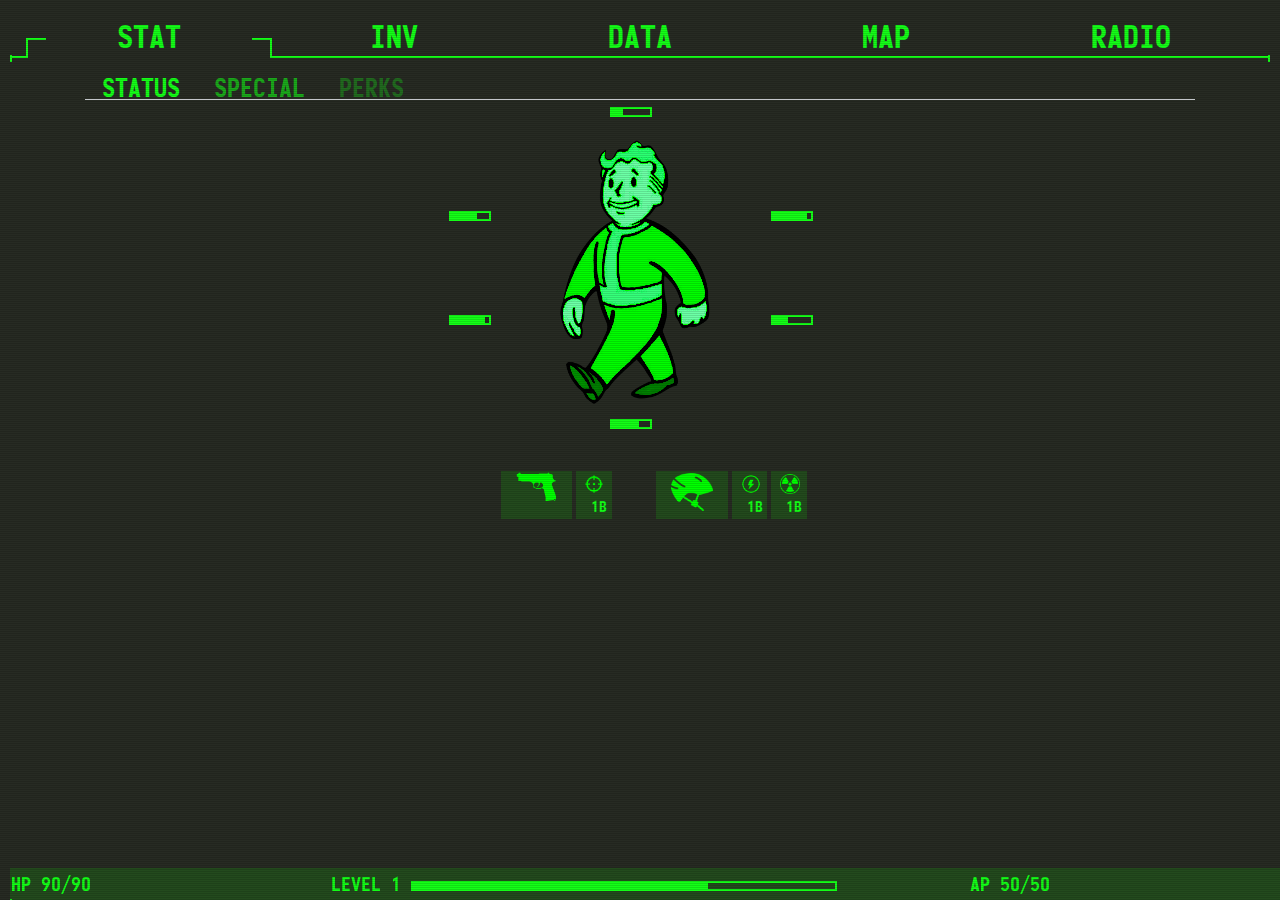
<file: index.html>
<!DOCTYPE html>
<html lang="en">
<head>
    <meta charset="UTF-8">
    <meta http-equiv="X-UA-Compatible" content="IE=edge">
    <meta name="viewport" content="width=device-width, initial-scale=1.0">
    <title>Pipboy</title>
    <link rel="stylesheet" href="https://maxcdn.bootstrapcdn.com/bootstrap/4.5.2/css/bootstrap.min.css">
    <link rel="stylesheet" href="pipboy.css">
  <script src="https://ajax.googleapis.com/ajax/libs/jquery/3.5.1/jquery.min.js"></script>
  <script src="https://cdnjs.cloudflare.com/ajax/libs/popper.js/1.16.0/umd/popper.min.js"></script>
  <script src="https://maxcdn.bootstrapcdn.com/bootstrap/4.5.2/js/bootstrap.min.js"></script>
  <script src="pipboy.js"></script>
</head>
<body>
    <nav class="navbar navbar-expand-sm navbar-toggleable navbar-light">
        <div  id="mainnav">
            <ul class="navbar-nav nav-fill">
                <li class="navbar-item active"><a href="index.html" class="nav-link ">STAT</a></li>
                <li class="nav-item"><a href="inv.html" class="nav-link">INV</a></li>
                <li class="nav-item"><a href="#" class="nav-link">DATA</a></li>
                <li class="nav-item"><a href="#" class="nav-link ">MAP</a></li>
                <li class="nav-item"><a href="#" class="nav-link ">RADIO</a></li>
            </ul>
        </div>
    </nav>

    <div class="container">
        <div class="row">
            <div class="col-12">

          
    <ul class="nav nav-tabs">
        <li class="nav-item ">
            <a href="#status" class="nav-link" data-toggle="tab">
                STATUS
            </a>
        </li>
        <li class="nav-item">
            <a href="#special" class="nav-link" data-toggle="tab">
                    SPECIAL
            </a>
        </li>
        <li class="nav-item">
            <a href="#perks" class="nav-link" data-toggle="tab">
                    PERKS
            </a>
        </li>
    </ul> 
                
        <div class="tab-content">
            <div class="tab-pane active" id="status" role="tabpanel">
                <div class="center-image">
                    <img src="boy.png" width=150>
                </div>

                
                <div class="stat-bars" >
                <div class="row">
                    <div class="col-12">
                        <div class="stat-bar">
                        <div class="level-progress">
                            <div class="level-progress-indicator w30" width=70%></div>
                        </div>
                        </div>
                    </div>
                </div>

                <div class="row">
                    <div class="col-3">
                        <div class="stat-bar">
                        <div class="level-progress">
                            <div class="level-progress-indicator" width=70%></div>
                        </div>
                        </div>
                    </div>
                    <div class="col-6">
                        
                    </div>
                    <div class="col-3">
                        <div class="stat-bar">
                        <div class="level-progress">
                            <div class="level-progress-indicator w90" width=70%></div>
                        </div>
                        </div>
                    </div>
                </div>

                <div class="row">
                    <div class="col-3">
                        <div class="stat-bar">
                        <div class="level-progress">
                            <div class="level-progress-indicator w90" width=70%></div>
                        </div>
                        </div>
                    </div>
                    <div class="col-6">
                        
                    </div>
                    <div class="col-3">
                        <div class="stat-bar">
                        <div class="level-progress">
                            <div class="level-progress-indicator w40" width=70%></div>
                        </div>
                        </div>
                    </div>
                </div>

                <div class="row">
                    <div class="col-12">
                        <div class="stat-bar">
                        <div class="level-progress">
                            <div class="level-progress-indicator" width=70%></div>
                        </div>
                        </div>
                    </div>
                </div>
            </div>

            <div class="row stat-numbers">
                <div class="col-2 transparent"></div>
                <div class="col-2"><img src="gun.png" class="img-responsive"></div>
                <div class="col-1">
                    <div class="icon"><img src="crosshairs.png" class="sm-image img-responsive "></div>
                    <div class="points">1B</div>
                </div>
                <div class="col-1 transparent">

                </div>
                
                <div class="col-2"><img src="helmet.png" class="helmet-icon img-responsive"></div>
                <div class="col-1">
                    <div class="icon"><img src="energy.png" class="energy-icon img-responsive"></div>
                    <div class="points">1B</div>
                </div>
                <div class="col-1">
                    <div class="icon"><img src="radiation.png" class="radiation-icon img-responsive"></div>
                    <div class="points">1B</div>
                </div>


                <div class="col-2 transparent" >
                    
                </div>
            </div>

            </div>
            <div class="tab-pane" id="special" role="tabpanel">
                SPECIAL
            </div>
            <div class="tab-pane " id="perks" role="tabpanel">
                PERKS
            </div>
        </div>
    </div>
</div>
</div>

    <nav  class="navbar navbar-expand-sm navbar-light pip-footer">
        <div class="row ww" >
            <div class="col-3">
                HP 90/90
            </div>
            <div class="col-6">
                LEVEL 1
                <div class="level-progress">
                    <div class="level-progress-indicator" width=70%></div>
                </div>
            </div>
            
            <div class="col-3">
                AP 50/50
            </div>
        </div>
    </nav>

      
</body>
</html>
</file>
<file: pipboy.css>
.center-image img {
    margin:auto;
    display:block;
    position:relative;
    max-height:300px;
    margin-top:100px;
    filter:grayscale(1) sepia(100%) hue-rotate(55deg) saturate(7) brightness(1) contrast(2);
    margin-top:40px;
    margin-left:20px;


}

.center-image {
    position:absolute;
    margin-left:100px;
}

.pip-footer {
    position:fixed;
    bottom:0;
    width:100%;
    margin:10px;
}

.stat-bar {
    width:60px;
    margin:auto;
}


@font-face {
    font-family:pipboy;
    src:url('monofonto.ttf');

}

body {
    color:#14fe17;
    background:#272b23;
    font-family:pipboy,sans-serif;
    
}

body::after{
    height:100%;
    width:100%;
    content:"";
    position:absolute;
    left:0px;
    top:0px;
    background: repeating-linear-gradient(0deg,rgba(0,0,0,0.4) , rgba(0,0,0,0.4) 1px,transparent 1px,transparent 2px) ;
    opacity:0.3;
    z-index:10000000;
    pointer-events:none;

}

.navbar {
    border-bottom:2px solid#14fe17;
    margin:10px;
}

ul >li.nav-item>a.nav-link, ul> li.nav-item.active>a.nav-link {
    color:#14fe17 !important;
    font-size:32px;
    line-height: 22px;
    padding-bottom:0px;
}

.navbar::before, .navbar::after {
    height:7px;
    width:2px;
    content: "";
    position:absolute;
    display:block;
    z-index:5000;
    background:#14fe17 ;

    bottom:-6px;
}

.navbar::before {
    left:0px;
}

.navbar-light ul.navbar-nav >li {
    display:block;
    position: relative;
    width:100%;
}



.navbar-nav {
    width:100%;
}

.navbar::after {
    right:0px;
}

#mainnav {
    width:100%;
}

.ww {
    width:100%;
}

.navbar-item.active::before{
    content:"";
    position:absolute;
    
    width: 100%;
    height: 20px;
    top: 20px;
    background: #272b23;
    border-left:2px solid;
    border-right:2px solid;
    border-top:2px solid;
    left: 0px;

}

.navbar-light .navbar-nav > li.nav-item> .nav-link,
.navbar-light .navbar-nav > li.navbar-item.active >.nav-link {
    text-align:center;
    
    margin:auto;
    font-size:32px;
    line-height:22px;
    padding-bottom:0px;
    z-index:50;
    position:relative;
    background: #272b23;
    color:#14fe17;
}

.navbar.navbar-light .navbar-nav > li {
    padding:0px 20px;
}

.nav.nav-tabs > li > a{
    font-size: 26px !important;
    background: transparent !important;
    border: 1px solid transparent !important;
} 

.nav.nav-tabs > li:nth-child(3) >a {
opacity:0.3;
}
.nav.nav-tabs > li:nth-child(2) >a {
    opacity:0.6;
    }
    .nav.nav-tabs > li:nth-child(1) >a {
        opacity:1;
        }

.level-progress {
    width: 70%;
    height: 10px;
    border: 2px solid;
    display: inline-block;
}

.level-progress-indicator {
    height: 6px;
    background: #14fe17;
    width: 70%;
}

.navbar.navbar-expand-sm.navbar-light.pip-footer{
    background: rgba(16,255,0,0.15);
    font-size:20px;
    border-bottom: none;
    margin-bottom: 0px;
    padding: 1px;
}

#status {
    max-width:400px;
    margin:auto;
}

.stat-bars > .row {
margin-bottom:80px;
}

.w10 {
    width:10%;
}
.w20 {
    width:20%;
}
.w30 {
    width:30%;
}
.w40 {
    width:40%;
}
.w50 {
    width:50%;
}
.w60 {
    width:60%;
}
.w70 {
    width:70%;
}
.w80 {
    width:80%;
}
.w90 {
    width:90%;
}
.w100 {
    width:100%;
}

.stat-numbers .col-1, .stat-numbers .col-2 {
    background: rgba(16,255,0,0.15);
    margin-right:4px;
}

.stat-numbers .col-1.transparent, .stat-numbers .col-2.transparent {
    background: transparent;
}

.stat-numbers img {
    
    width: 100%;
    filter: grayscale(1) brightness(200) contrast(0) sepia(100%) hue-rotate(55deg) saturate(20);
}

.stat-numbers .sm-image {
    width:18px;
    margin-left: -6px;
}

.stat-numbers .helmet-icon {
    padding-top:2px;
}

.stat-numbers .energy-icon {
    width: 20px;
    margin-left: -6px;
}

.stat-numbers .radiation-icon {
    width: 20px;
    margin-left: -6px;
}

.stat-numbers {
    margin-top: -45px;
}

#status.tab-pane.full {
    width:100%;
    max-width:100%;
}

.item-list {
    float:left;
    padding:0px;
    list-style:none;
    margin:0px;

}

.item-list li a {
    display:block;
    width:300px;
    padding:5px 10px;
    border-radius:2px;
    color:#14fe17;
    padding:25px;
    text-decoration:none !important;
}

.item-list li a:hover {
    text-decoration:none;
    background: #14fe17;
    color:#272b23;
}

.item-list a.active::before {
    content:"";
    display:block;
    position:absolute;
    height:10px;
    width:10px;
    background: #14fe17;
    left:20px;
    margin-top:7px;
}

.item-list a:hover::before {
    background: #272b23;
}

.item-list a.active:hover::before{
    background: #272b23;

}

.tab-pane.full {
    height:calc(100vh - 190px);      
}

.item-stats {
    position: absolute;
    right:0px;
    bottom:50px;
    width:250px;
}

.pull-left {
    float:left !important;
}

.pull-right {
    float:right !important;
}

.item-stats .row .col-12{
    background: rgba(16,255,0,0.15);
    margin-bottom:5px;
}
</file>
